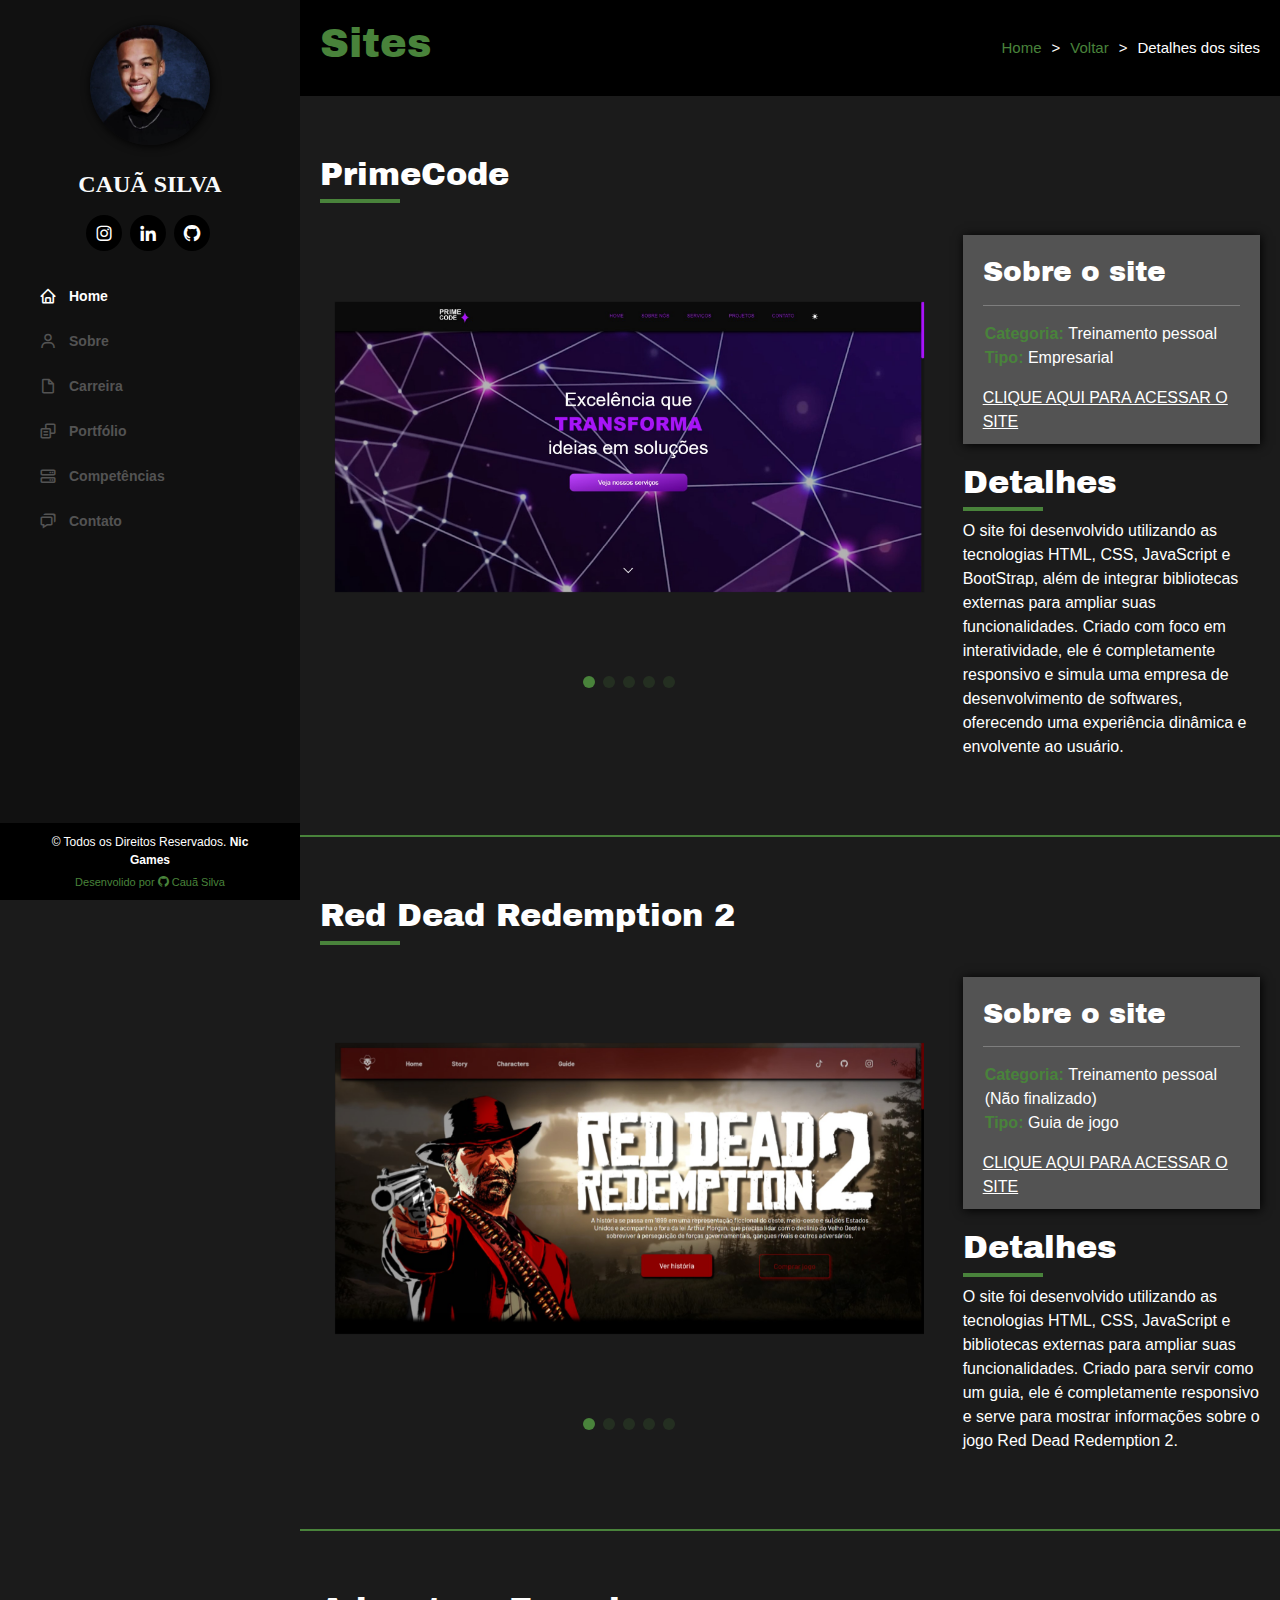
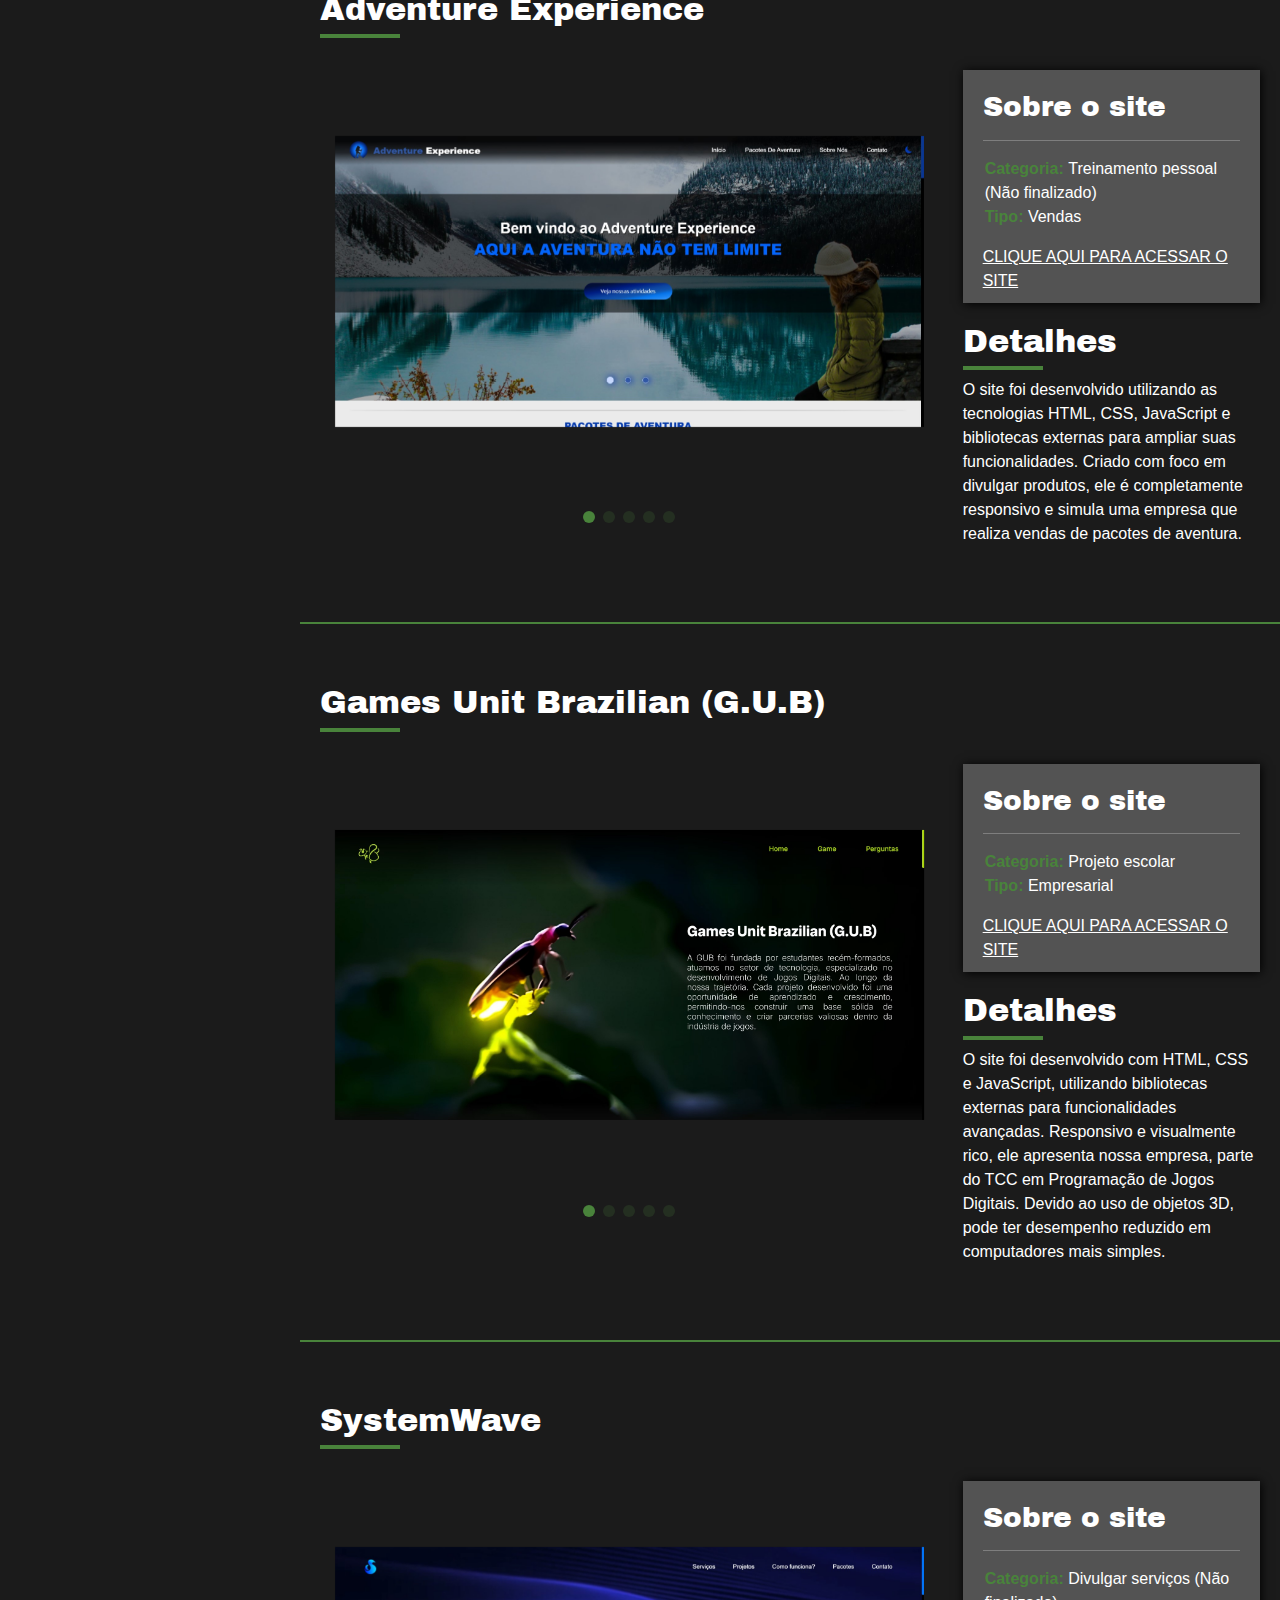
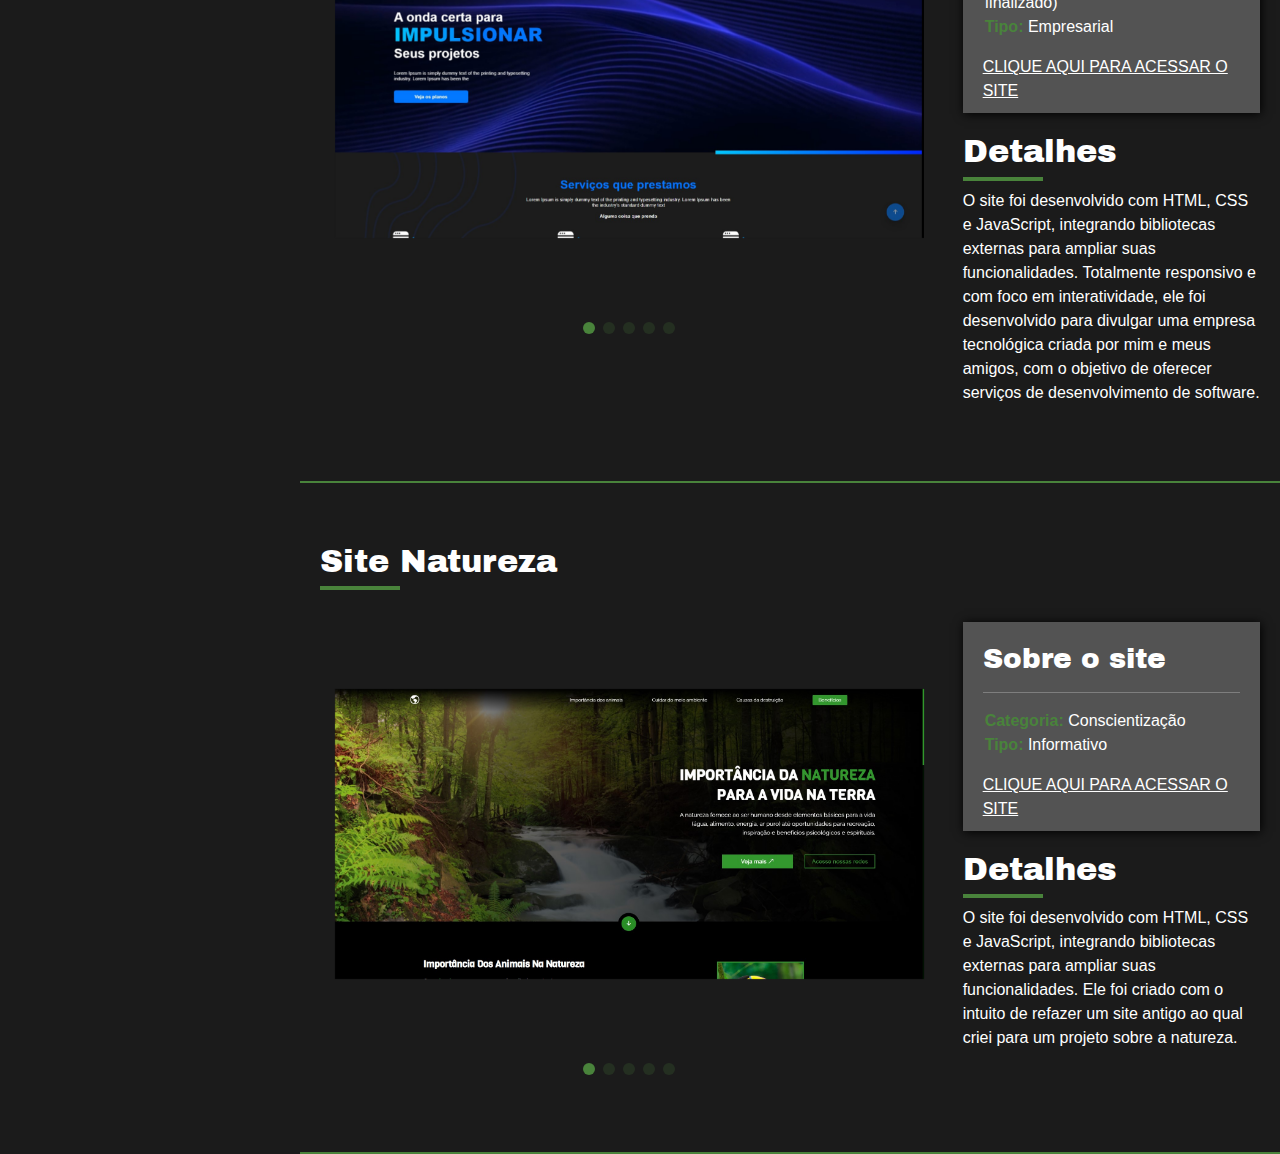
<file: HTML/sites.html>
<!DOCTYPE html>
<html lang="pt-br">
<head>
    <meta charset="UTF-8">
    <meta name="viewport" content="width=device-width, initial-scale=1.0">
    <title>Sites</title>
    <meta name="description" content="Portfólio do desenvolvedor Cauã Silva Moreira Santos">
    <meta name="keywords" content="games, industria, jogos, vendas, jogadores, tecnologia, ação, aventura">

    <link rel="shortcut icon" href="../img/icon.png">

    <!-- CSS Bootstrap -->
    <link rel="stylesheet" href="../bootstrap/aos/aos.css">
    <link rel="stylesheet" href="../bootstrap/bootstrap/css/bootstrap.min.css">
    <link rel="stylesheet" href="../bootstrap/bootstrap-icons/bootstrap-icons.css">
    <link rel="stylesheet" href="../bootstrap/boxicons/css/boxicons.min.css">
    <link rel="stylesheet" href="../bootstrap/glightbox/css/glightbox.min.css">
    <link rel="stylesheet" href="../bootstrap/swiper/swiper-bundle.min.css">

    <!-- CSS principal -->
    <link rel="stylesheet" href="../css/style.css">
    <link rel="stylesheet" href="../css/pages.css">
</head>
<body>
    <i class="bi bi-list mobile-nav-toggle d-xl-none"></i> <!-- icone com classe de icon e desabilitado em display de telas grande (d-xl-none) -->

    <!-- cabeçalho -->
    <header id="header">
        <div class="d-flex flex-column"> <!-- div com display flex em coluna -->
            <div class="perfil">
                <img class="img-fluid rounded-circle" src="../img/imgCaua.jpg">

                <h1 class="text-light">Cauã Silva</h1>

                <div class="social-links mt-3 text-center">
                    <a href="https://www.instagram.com/cau4_svm/" target="_blank" class="instagram">
                        <i class="bx bxl-instagram"></i> <!-- icone da biblioteca box icon -->
                    </a>
                    <a href="https://www.linkedin.com/in/cau%C3%A3-santos-7834332ab/" target="_blank" class="linkedin">
                        <i class="bx bxl-linkedin"></i>
                    </a>
                    <a href="https://github.com/CauaSilva28" target="_blank" class="github">
                        <i class="bx bxl-github"></i>
                    </a>
                </div>

                <nav id="navbar" class="nav-menu navbar">
                    <ul>
                        <li><a href="../index.html" class="nav-link scrollto active">
                            <i class="bx bx-home"></i>
                            <span>Home</span>
                        </a></li>

                        <li><a href="../index.html#sobre" class="nav-link scrollto">
                            <i class="bx bx-user"></i>
                            <span>Sobre</span>
                        </a></li>

                        <li><a href="../index.html#resumo" class="nav-link scrollto">
                            <i class="bx bx-file-blank"></i>
                            <span>Carreira</span>
                        </a></li>

                        <li><a href="../index.html#portfolio" class="nav-link scrollto">
                            <i class="bx bx-copy-alt"></i>
                            <span>Portfólio</span>
                        </a></li>

                        <li><a href="../index.html#servicos" class="nav-link scrollto">
                            <i class="bx bx-server"></i>
                            <span>Competências</span>
                        </a></li>

                        <li><a href="../index.html#contato" class="nav-link scrollto">
                            <i class="bx bx-chat"></i>
                            <span>Contato</span>
                        </a></li>
                    </ul>
                </nav>
            </div><!-- fim perfil -->
        </div>
    </header>

    <main id="main">
        <section id="breadcrumbs" class="breadcrumbs">
            <div class="container">
                <div class="d-flex justify-content-between align-items-center">
                    <h2>Sites</h2>
                    <ol>
                        <li><a href="../index.html">Home</a></li>
                        <li><a href="../index.html#portfolio">Voltar</a></li>
                        <li>Detalhes dos sites</li>
                    </ol>
                </div>
            </div> <!-- fim container -->
        </section> <!-- fim breadcrumbs -->

        <section id="site1" class="portfolio-detalhes">
            <div class="container">
                <h2>PrimeCode</h2>
                <div class="row gy-4 mt-2">
                    <article class="col-lg-8">
                        <div class="detalhes-slider swiper">
                            <div class="swiper-wrapper align-items-center">
                                <div class="swiper-slide">
                                    <div class="slide-img-container">
                                        <img src="../img/portfolio/site1.jpg" />
                                    </div>
                                </div>

                                <div class="swiper-slide">
                                    <div class="slide-img-container">
                                        <img src="../img/portfolio/sites/primecode1.jpg" />
                                    </div>
                                </div>

                                <div class="swiper-slide">
                                    <div class="slide-img-container">
                                        <img src="../img/portfolio/sites/primecode2.jpg" />
                                    </div>
                                </div>

                                <div class="swiper-slide">
                                    <div class="slide-img-container">
                                        <img src="../img/portfolio/sites/primecode3.jpg" />
                                    </div>
                                </div>

                                <div class="swiper-slide">
                                    <div class="slide-img-container">
                                        <img src="../img/portfolio/sites/primecode4.jpg" />
                                    </div>
                                </div>
                            </div>

                            <div class="swiper-pagination"></div>

                        </div> <!-- fim detalhes slider -->
                    </article>

                    <aside class="col-lg-4"> <!-- conteúdo ao lado (lateral) -->
                        <div class="portfolio-info">
                            <h3>Sobre o site</h3>
                            <hr>
                            <ul>
                                <li><strong>Categoria: </strong>Treinamento pessoal</li>
                                <li><strong>Tipo: </strong>Empresarial</li>
                            </ul>
                            <a href="https://cauasilva28.github.io/PrimeCode/" target="_blank">Clique aqui para acessar o site</a>
                        </div> <!-- fim portfolio-info -->
                        <div class="portfolio-description">
                            <h2>Detalhes</h2>
                            <p>O site foi desenvolvido utilizando as tecnologias HTML, CSS, JavaScript e BootStrap, além de integrar bibliotecas externas para ampliar suas funcionalidades. Criado com foco em interatividade, ele é completamente responsivo e simula uma empresa de desenvolvimento de softwares, oferecendo uma experiência dinâmica e envolvente ao usuário.</p>
                        </div>
                    </aside>
                </div>
            </div>
        </section>

        <section id="site2" class="portfolio-detalhes">
            <div class="container">
                <h2>Red Dead Redemption 2</h2>
                <div class="row gy-4 mt-2">
                    <article class="col-lg-8">
                        <div class="detalhes-slider swiper">
                            <div class="swiper-wrapper align-items-center">
                                <div class="swiper-slide">
                                    <div class="slide-img-container">
                                        <img src="../img/portfolio/site2.jpg" />
                                    </div>
                                </div>

                                <div class="swiper-slide">
                                    <div class="slide-img-container">
                                        <img src="../img/portfolio/sites/reddead1.jpg" />
                                    </div>
                                </div>

                                <div class="swiper-slide">
                                    <div class="slide-img-container">
                                        <img src="../img/portfolio/sites/reddead2.jpg" />
                                    </div>
                                </div>

                                <div class="swiper-slide">
                                    <div class="slide-img-container">
                                        <img src="../img/portfolio/sites/reddead3.jpg" />
                                    </div>
                                </div>

                                <div class="swiper-slide">
                                    <div class="slide-img-container">
                                        <img src="../img/portfolio/sites/reddead4.jpg" />
                                    </div>
                                </div>
                            </div>

                            <div class="swiper-pagination"></div>

                        </div> <!-- fim detalhes slider -->
                    </article>

                    <aside class="col-lg-4"> <!-- conteúdo ao lado (lateral) -->
                        <div class="portfolio-info">
                            <h3>Sobre o site</h3>
                            <hr>
                            <ul>
                                <li><strong>Categoria: </strong>Treinamento pessoal (Não finalizado)</li>
                                <li><strong>Tipo: </strong>Guia de jogo</li>
                            </ul>
                            <a href="https://cauasilva28.github.io/SiteGamerRDR2/" target="_blank">Clique aqui para acessar o site</a>
                        </div> <!-- fim portfolio-info -->
                        <div class="portfolio-description">
                            <h2>Detalhes</h2>
                            <p>O site foi desenvolvido utilizando as tecnologias HTML, CSS, JavaScript e bibliotecas externas para ampliar suas funcionalidades. Criado para servir como um guia, ele é completamente responsivo e serve para mostrar informações sobre o jogo Red Dead Redemption 2.</p>
                        </div>
                    </aside>
                </div>
            </div>
        </section>

        <section id="site3" class="portfolio-detalhes">
            <div class="container">
                <h2>Adventure Experience</h2>
                <div class="row gy-4 mt-2">
                    <article class="col-lg-8">
                        <div class="detalhes-slider swiper">
                            <div class="swiper-wrapper align-items-center">
                                <div class="swiper-slide">
                                    <div class="slide-img-container">
                                        <img src="../img/portfolio/site3.jpg" />
                                    </div>
                                </div>

                                <div class="swiper-slide">
                                    <div class="slide-img-container">
                                        <img src="../img/portfolio/sites/adventure1.jpg" />
                                    </div>
                                </div>

                                <div class="swiper-slide">
                                    <div class="slide-img-container">
                                        <img src="../img/portfolio/sites/adventure2.jpg" />
                                    </div>
                                </div>

                                <div class="swiper-slide">
                                    <div class="slide-img-container">
                                        <img src="../img/portfolio/sites/adventure3.jpg" />
                                    </div>
                                </div>

                                <div class="swiper-slide">
                                    <div class="slide-img-container">
                                        <img src="../img/portfolio/sites/adventure4.jpg" />
                                    </div>
                                </div>
                            </div>

                            <div class="swiper-pagination"></div>

                        </div> <!-- fim detalhes slider -->
                    </article>

                    <aside class="col-lg-4"> <!-- conteúdo ao lado (lateral) -->
                        <div class="portfolio-info">
                            <h3>Sobre o site</h3>
                            <hr>
                            <ul>
                                <li><strong>Categoria: </strong>Treinamento pessoal (Não finalizado)</li>
                                <li><strong>Tipo: </strong>Vendas</li>
                            </ul>
                            <a href="https://cauasilva28.github.io/SiteAventura/" target="_blank">Clique aqui para acessar o site</a>
                        </div> <!-- fim portfolio-info -->
                        <div class="portfolio-description">
                            <h2>Detalhes</h2>
                            <p>O site foi desenvolvido utilizando as tecnologias HTML, CSS, JavaScript e bibliotecas externas para ampliar suas funcionalidades. Criado com foco em divulgar produtos, ele é completamente responsivo e simula uma empresa que realiza vendas de pacotes de aventura.</p>
                        </div>
                    </aside>
                </div>
            </div>
        </section>

        <section id="site4" class="portfolio-detalhes">
            <div class="container">
                <h2>Games Unit Brazilian (G.U.B)</h2>
                <div class="row gy-4 mt-2">
                    <article class="col-lg-8">
                        <div class="detalhes-slider swiper">
                            <div class="swiper-wrapper align-items-center">
                                <div class="swiper-slide">
                                    <div class="slide-img-container">
                                        <img src="../img/portfolio/site4.jpg" />
                                    </div>
                                </div>

                                <div class="swiper-slide">
                                    <div class="slide-img-container">
                                        <img src="../img/portfolio/sites/gub1.jpg" />
                                    </div>
                                </div>

                                <div class="swiper-slide">
                                    <div class="slide-img-container">
                                        <img src="../img/portfolio/sites/gub2.jpg" />
                                    </div>
                                </div>

                                <div class="swiper-slide">
                                    <div class="slide-img-container">
                                        <img src="../img/portfolio/sites/gub3.jpg" />
                                    </div>
                                </div>

                                <div class="swiper-slide">
                                    <div class="slide-img-container">
                                        <img src="../img/portfolio/sites/gub4.jpg" />
                                    </div>
                                </div>
                            </div>

                            <div class="swiper-pagination"></div>

                        </div> <!-- fim detalhes slider -->
                    </article>

                    <aside class="col-lg-4"> <!-- conteúdo ao lado (lateral) -->
                        <div class="portfolio-info">
                            <h3>Sobre o site</h3>
                            <hr>
                            <ul>
                                <li><strong>Categoria: </strong>Projeto escolar</li>
                                <li><strong>Tipo: </strong>Empresarial</li>
                            </ul>
                            <a href="https://davin4sciment0.github.io/Kombi_And_Attack_Dinosaurs/" target="_blank">Clique aqui para acessar o site</a>
                        </div> <!-- fim portfolio-info -->
                        <div class="portfolio-description">
                            <h2>Detalhes</h2>
                            <p> O site foi desenvolvido com HTML, CSS e JavaScript, utilizando bibliotecas externas para funcionalidades avançadas. Responsivo e visualmente rico, ele apresenta nossa empresa, parte do TCC em Programação de Jogos Digitais. Devido ao uso de objetos 3D, pode ter desempenho reduzido em computadores mais simples.</p>
                        </div>
                    </aside>
                </div>
            </div>
        </section>

        <section id="site5" class="portfolio-detalhes">
            <div class="container">
                <h2>SystemWave</h2>
                <div class="row gy-4 mt-2">
                    <article class="col-lg-8">
                        <div class="detalhes-slider swiper">
                            <div class="swiper-wrapper align-items-center">
                                <div class="swiper-slide">
                                    <div class="slide-img-container">
                                        <img src="../img/portfolio/site5.jpg" />
                                    </div>
                                </div>

                                <div class="swiper-slide">
                                    <div class="slide-img-container">
                                        <img src="../img/portfolio/sites/wave1.jpg" />
                                    </div>
                                </div>

                                <div class="swiper-slide">
                                    <div class="slide-img-container">
                                        <img src="../img/portfolio/sites/wave2.jpg" />
                                    </div>
                                </div>

                                <div class="swiper-slide">
                                    <div class="slide-img-container">
                                        <img src="../img/portfolio/sites/wave3.jpg" />
                                    </div>
                                </div>

                                <div class="swiper-slide">
                                    <div class="slide-img-container">
                                        <img src="../img/portfolio/sites/wave4.jpg" />
                                    </div>
                                </div>
                            </div>

                            <div class="swiper-pagination"></div>

                        </div> <!-- fim detalhes slider -->
                    </article>

                    <aside class="col-lg-4"> <!-- conteúdo ao lado (lateral) -->
                        <div class="portfolio-info">
                            <h3>Sobre o site</h3>
                            <hr>
                            <ul>
                                <li><strong>Categoria: </strong>Divulgar serviços (Não finalizado)</li>
                                <li><strong>Tipo: </strong>Empresarial</li>
                            </ul>
                            <a href="https://systemwave-emp.github.io/System_Wave_Web/" target="_blank">Clique aqui para acessar o site</a>
                        </div> <!-- fim portfolio-info -->
                        <div class="portfolio-description">
                            <h2>Detalhes</h2>
                            <p>O site foi desenvolvido com HTML, CSS e JavaScript, integrando bibliotecas externas para ampliar suas funcionalidades. Totalmente responsivo e com foco em interatividade, ele foi desenvolvido para divulgar uma empresa tecnológica criada por mim e meus amigos, com o objetivo de oferecer serviços de desenvolvimento de software.</p>
                        </div>
                    </aside>
                </div>
            </div>
        </section>

        <section id="site6" class="portfolio-detalhes">
            <div class="container">
                <h2>Site Natureza</h2>
                <div class="row gy-4 mt-2">
                    <article class="col-lg-8">
                        <div class="detalhes-slider swiper">
                            <div class="swiper-wrapper align-items-center">
                                <div class="swiper-slide">
                                    <div class="slide-img-container">
                                        <img src="../img/portfolio/site6.jpg" />
                                    </div>
                                </div>

                                <div class="swiper-slide">
                                    <div class="slide-img-container">
                                        <img src="../img/portfolio/sites/natureza1.jpg" />
                                    </div>
                                </div>

                                <div class="swiper-slide">
                                    <div class="slide-img-container">
                                        <img src="../img/portfolio/sites/natureza2.jpg" />
                                    </div>
                                </div>

                                <div class="swiper-slide">
                                    <div class="slide-img-container">
                                        <img src="../img/portfolio/sites/natureza3.jpg" />
                                    </div>
                                </div>

                                <div class="swiper-slide">
                                    <div class="slide-img-container">
                                        <img src="../img/portfolio/sites/natureza4.jpg" />
                                    </div>
                                </div>
                            </div>

                            <div class="swiper-pagination"></div>

                        </div> <!-- fim detalhes slider -->
                    </article>

                    <aside class="col-lg-4"> <!-- conteúdo ao lado (lateral) -->
                        <div class="portfolio-info">
                            <h3>Sobre o site</h3>
                            <hr>
                            <ul>
                                <li><strong>Categoria: </strong>Conscientização</li>
                                <li><strong>Tipo: </strong>Informativo</li>
                            </ul>
                            <a href="https://cauasilva28.github.io/SiteNatureza/" target="_blank">Clique aqui para acessar o site</a>
                        </div> <!-- fim portfolio-info -->
                        <div class="portfolio-description">
                            <h2>Detalhes</h2>
                            <p>O site foi desenvolvido com HTML, CSS e JavaScript, integrando bibliotecas externas para ampliar suas funcionalidades. Ele foi criado com o intuito de refazer um site antigo ao qual criei para um projeto sobre a natureza.</p>
                        </div>
                    </aside>
                </div>
            </div>
        </section>
    </main>

    <footer id="footer">
        <div class="container">
            <div class="copyright">
                &copy; Todos os Direitos Reservados.
                <strong> <span> Nic Games </span> </strong>
            </div>
            <div class="creditos">
                Desenvolido por <i class="bi bi-github"> </i>
                <a href="https://github.com/CauaSilva28" target="_blank"> Cauã Silva </a>
            </div>
        </div>
    </footer>

    <!-- back-to-top -->
     <a href="#" class="back-to-top d-flex align-items-center justify-content-center">
        <i class="bi bi-arrow-up-short"></i>
     </a>
    
    <!-- JS bootstrap -->
    <script src="../bootstrap/purecounter/purecounter_vanilla.js"></script>
    <script src="../bootstrap/aos/aos.js"></script>
    <script src="../bootstrap/bootstrap/js/bootstrap.bundle.min.js"></script>
    <script src="../bootstrap/glightbox/js/glightbox.min.js"></script>
    <script src="../bootstrap/isotope-layout/isotope.pkgd.min.js"></script>
    <script src="../bootstrap/swiper/swiper-bundle.min.js"></script>
    <script src="../bootstrap/typed.js/typed.umd.js"></script>
    <script src="../bootstrap/waypoints/noframework.waypoints.js"></script>

    <!-- JS principal -->
    <script src="../js/main.js"></script>
</body>
</html>
</file>
<file: css/style.css>
@import url('https://fonts.googleapis.com/css2?family=Archivo+Black'); /* fonte Archivo Black, Play e Righteous*/

/* Alterar barras de rolagem */
::-webkit-scrollbar{
    background-color: #000;
    width:10px;
}
::-webkit-scrollbar-thumb{
    background-color: #8d8d8d;
    border-radius:1rem;
}

/* variavel para cores */
:root{
    --fundo-menu-lateral: #111111;
    --fundo-claro:rgb(49, 49, 49);
    --fundo-escuro:#1b1b1b;

    --texto-escuro:#535353;
    --texto-claro:#fff;

    --detalhes-claro:#49833b;
    --detalhes-escuro:#000000;
}

body{
    font-family:arial, sans-serif;
    color: var(--texto-claro);
    background: var(--fundo-escuro);
}
a{
    color:var(--texto-claro);
    text-decoration:none;
}
a:hover{
    color: var(--detalhes-claro);
    text-decoration: none;
}
h1, h2, h3, h4, h5, h6{
    font-family: "Archivo Black", arial black;
}

/* cabeçalho */
#header{
    position:fixed;
    top:0;
    left:0;
    bottom:0;
    width:300px;
    background:var(--fundo-menu-lateral);
    transition: all ease-in-out 0.5s;
    padding:0 2px;
    z-index: 99999;
    overflow-y: auto; /* Cria uma barra de scroll dentro da header */
}
.perfil img{
    margin:25px auto;
    display:block;
    width:120px;
    border:none;
    box-shadow: 1px 1px 10px #000;
}
.perfil h1{
    font-size:24px;
    text-transform: uppercase;
    margin:0;
    padding:0;
    font-weight:600;
    text-align: center;
    font-family:arial black;
}
.perfil .social-links a{
    font-size:20px;
    display:inline-block;
    background:var(--detalhes-escuro);
    color:var(--texto-claro);
    line-height: 1;
    padding:8px 2px;
    margin-right:4px;
    border-radius:50%;
    width:36px;
    height:36px;
    transition:1s;
}
.perfil .social-links a:hover{
    background: var(--texto-claro);
    color:var(--detalhes-escuro);
    text-decoration:none;
}

/* Principal */

#main{
    margin-left:300px;
}

.container, .container-fluid{
    padding-left:20px;
    padding-right:20px;
}

@media (max-width: 1199px) {
    #header{
        left:-300px;
    }
    #main{
        margin-left:0;
    }
    .container, .container-fluid{
        padding-left:12px;
        padding-right:12px;
    }
}

/* menu nav Desktop */
.nav-menu{
    padding:25px 0 0 0;
    margin-bottom:80px;
}
@media (max-width: 1199px) {
    .nav-menu{
        margin-bottom:0px;
    }
}

.nav-menu *{
    margin: 0;
    top: 0;
    list-style: none;
}
.nav-menu>ul>li{ /* > seleciona elementos especificos */
    position: relative;
    white-space: nowrap; /* nowrap faz com que o conteúdo do elemento não quebre para a próxima linha */
}
.nav-menu a, .nav-menu a:focus{
    display:flex;
    align-items:center;
    color:var(--texto-escuro);
    padding:10px 5px;
    margin-bottom:4px;
    transition:0.5s;
    font-size:14px;
    font-weight:600;
}
.nav-menu a i, .nav-menu a:focus i{
    font-size:18px;
    padding-right:12px;
    color:var(--texto-escuro);
    transition:1s;
}
.nav-menu a:hover, 
.nav-menu .active, 
.nav-menu .active:focus, /* focus deixa o objeto */
.nav-menu li:hover>a{
    text-decoration: none;
    color:var(--texto-claro);
}
.nav-menu a:hover i, 
.nav-menu .active i, 
.nav-menu .active:focus i,
.nav-menu li:hover>a i{
    color:var(--texto-claro);
}
/* fim header */
.mobile-nav-toggle{
    position: fixed;
    right:15px;
    top:15px;
    z-index:9999;
    border:0;
    font-size:25px;
    transition:all 0.5s;
    background:var(--fundo-claro);
    color:var(--fundo-menu-lateral);
    width:40px;
    height:40px;
    border-radius:50%;
    display:inline-flex;
    align-items:center;
    justify-content:center;
    line-height: 0;
    cursor:pointer;
}
.mobile-nav-active{
    overflow: hidden;
}
.mobile-nav-active #header{
    left: 0;
}
/* HERO */
.banner-video{
    width:100%;
    height:100vh;
    object-fit: cover;
}

#hero{
    width: 100%;
    height: 100vh;
    background-color: #000;
    background-size:cover;
    background-repeat: no-repeat;
}
#hero::before{ /* ::before: Este é um pseudo-elemento que permite inserir conteúdo antes do conteúdo real de um elemento. */
    content:"";
    background: rgba(5,13,26,0.3);
    position: absolute;
    top:0;
    right: 0;
    bottom: 0;
    left: 0;
    z-index: 1;
}
#hero .hero-container{
    position: absolute;
    z-index:2;
    min-width: 300px;
}
#hero h1{
    margin:0 0 10px 0;
    font-size:64px;
    font-weight:700;
    line-height: 56px;
    color:var(--texto-claro);
}
#hero p{
    color:var(--texto-claro);
    margin-bottom:50px;
    font-size:26px;
    font-weight:600;

    padding:4px;
}
#hero p span{
    color:var(--detalhes-claro);
    padding-bottom:4px;
    letter-spacing: 1px;
    border-bottom:3px solid var(--detalhes-claro);
}
@media(max-width:768px){
    #hero h1{
        font-size:60px;
        line-height:36px;
    }
    #hero p{
        font-size:35px;
    }
}
/* CSS Geral */
section{
    padding:60px 0;
}
.section-bg{
    background: var(--fundo-claro);
}
.section-title{
    padding-bottom:5px;
}
.section-title h2{
    font-size:40px;
    font-weight: bold;
    margin-bottom:5px;
    padding-bottom:20px;
    color:var(--texto-claro)
}
.section-title h2::after{ /* Adiciona uma linha em baixo do texto */
    content:"";
    position:absolute;
    display:block;
    width: 70px;
    height: 3px;
    margin-top:5px;
    background:var(--detalhes-claro);
}
.section-title p{
    margin-bottom:0;
}

/* Sobre */
.sobre .container h3{
    font-size: 30px;
    color: var(--detalhes-claro);
}
.sobre .container .sobre-img{
    width:100%;
    border-radius:2em;
}
.sobre .container ul{
    list-style:none;
    padding:0;
}
.sobre .container ul li{
    margin-bottom: 30px;
    display:flex;
    align-items:center;
}
.sobre .container ul strong{
    margin-right:10px;
}
.sobre .container ul i{
    font-size:22px;
    margin-right:10px;
    color:var(--detalhes-claro);
    line-height: 0;
}
.sobre .row{
    align-items:center;
}

/* Conquistas */
.conquistas{
    padding-bottom:30px;
}
.conquistas .count-box{
    padding:30px;
    width:100%;
}
.conquistas .count-box i{
    display:block;
    font-size:45px;
    color:var(--detalhes-claro);
    float:left;
    line-height:0;
}
.conquistas .count-box span{
    font-size:45px;
    line-height:40px;
    display:block;
    font-weight:700;
    color:var(--detalhes-claro);
    margin-left:10px;
}
.conquistas .count-box p{
    padding:20px 0 0 0;
    margin:0 0 0 60px;
    font-size:16px;
}
.count-box-sinal{
    float:left;
}

.bxicon{
    margin-top:20px;
}

/* Skills / vendas */
.skills .progress{
    height: 60px;
    display: block;
    background: none;
    border-radius: 0;
}
.skills .progress .skill{
    padding: 0;
    margin: 0 0 6px 0;
    text-transform: uppercase;
    display: block;
    font-weight: 600;
    color: var(--texto-claro);
}
.skills .progress .skill .val{
    float:right;
    font-style:normal;
}
.skills .progress-bar-bg{
    background: var(--detalhes-escuro);
    height: 10px;
}
.skills .progress-bar{
    width:1px;
    height:10px;
    transition:2s;
    background: var(--detalhes-claro);
}

/* Resumo */
.resumo .resumo-titulo{
    font-size:26px;
    font-weight: 700;
    font-family: arial;
    margin-top:30px;
    margin-bottom:30px;
    color:var(--detalhes-claro);
}
.resumo .resumo-item{
    padding:0 0 20px 20px;
    border-left:2px solid var(--fundo-menu-lateral);
    position:relative;
}
.resumo .resumo-item h4{
    line-height: 22px;
    font-size: 22px;
    font-weight: 800;
    text-transform: uppercase;
    margin-bottom: 10px;
}
.resumo .resumo-item h5{
    font-size: 16px;
    background: var(--detalhes-escuro);
    padding: 5px 15px;
    display: inline-block;
    margin-bottom: 25px;
}
.resumo .resumo-item ul{
    padding-left:20px;
}
.resumo .resumo-item ul li{
    padding-bottom:10px;
}
.resumo .resumo-item::before{ /* :: = Pseudo elemento (não exite mas será criado através dos before) */
    content: "";
    position:absolute;
    top: 0;
    left: -9px;
    width: 16px;
    height: 16px;
    border-radius:50%;
    background: var(--texto-claro);
    border: 2px solid var(--fundo-menu-lateral);
}

/* portfolio // vendas // Catalogo */

/* área de slide ao clicar para as imagens dos portfólios aparecerem grandes na tela */
.zoomable{
    width:70% !important;
}
.gdesc-inner{
    background-color:var(--fundo-escuro) !important;
    border-top:2px solid var(--detalhes-claro);
}
.gslide-title{
    color:var(--texto-claro) !important;
    font-weight: bold !important;
}
/* fim area de slide portfólios */

.img-fluid{
    width:100%;
}

.portfolio .portfolio-item {
    margin-bottom: 30px;
}

.portfolio #portfolio-filters {
    margin: 0 auto 35px auto;
    list-style: none;
    text-align: center;
    background: var(--fundo-claro);
    border-radius: 5px;
    padding: 2px 15px;
}

.portfolio #portfolio-filters li {
    cursor: pointer;
    display: inline-block;
    padding: 10px 15px 8px 15px;
    font-size: 18px;
    line-height: 1;
    font-weight: 500;
    color: var(--texto-menu);
    text-transform: uppercase;
    transition: all 0.5s ease-in-out;
}

.portfolio #portfolio-filters li:hover,
.portfolio #portfolio-filters li.filter-active {
    color: var(--fundo-menu-lateral);
}

.portfolio .portfolio-wrap {
    transition: 0.3s;
    position: relative;
    overflow: hidden;
    border:1px solid var(--detalhes-claro);
}

.portfolio .portfolio-wrap::before {
    content: "";
    background: rgba(255, 255, 255, 0.3);
    position: absolute;
    top: 0;
    right: 0;
    bottom: 0;
    left: 0;
    /* inset: 0;  resume valor=0 => TOP, RIGHT, Bottom, LEFT */
    transition: all ease-in-out 0.3s;
    z-index: 2;
    opacity: 0;
}

.portfolio .portfolio-wrap .portfolio-links {
    opacity: 1;
    right: 0;
    bottom: -60px;
    left: 0;
    z-index: 3;
    position: absolute;
    transition: all ease-in-out 0.3s;
    display: flex;
    justify-content: center;
}

.portfolio .portfolio-wrap .portfolio-links a {
    color: var(--detalhes-escuro);
    font-size: 28px;
    text-align: center;
    background: var(--detalhes-claro);
    transition: 0.3s;
    width: 50%;
}

.portfolio .portfolio-wrap .portfolio-links a:hover {
    background: var(--fundo-escuro);
    color: var(--detalhes-icones);
}

.portfolio .portfolio-wrap .portfolio-links a+a {
    border-left: 2px solid var(--fundo-menu-lateral);
}

.portfolio .portfolio-wrap:hover::before {
    inset: 0;
    opacity: 1;
}

.portfolio .portfolio-wrap:hover .portfolio-links {
    opacity: 1;
    bottom: 0;
}

/* portfolio pagina adicional == detalhes */


/**   voltar    **/
.servicos{
    padding-bottom: 20px;
}

.servicos .icon-box {
    margin-bottom: 20px;
}
.servicos .icon {
    float: left;
    display: flex;
    align-items: center;
    justify-content: center;
    width: 42px;
    height: 42px;
    background: var(--fundo-claro);
    border-radius: 50%;
    transition: 0.5s;
    border: 2px solid var(--detalhes-icones);
}
.servicos .icon i {
    font-size: 22px;
    color: var(--detalhes-claro);
    line-height: 0;
}
.servicos .icon:hover {
    background: var(--detalhes-escuro);
    transition: 0.3s;
}
.servicos .icon:hover i {
    color: var(--texto-claro);
}
.servicos .title {
    margin-left: 60px;
    margin-bottom: 15px;
    font-weight: 700;
    font-size: 24px;
    color: var(--detalhes-claro);
}
.servicos .descricao {
    margin-left: 60px;
    line-height: 20px;
    font-size: 18px;
}

/* Contato */
.contato{
    padding-bottom:50px;
}
.contato .info{
    padding: 30px;
    background: var(--fundo-claro);
    width: 100%;
    box-shadow:5px 5px 5px 1px var(--detalhes-escuro);
}
.contato .info i{
    font-size: 20px;
    color: var(--detalhes-claro);
    background:var(--fundo-escuro);
    float:left;
    width:44px;
    height:44px;
    border-radius:100%;
    display:flex;
    justify-content:center;
    align-items:center;
    transition:all 0.3s ease-in-out;
}
.contato .info h4{
    color:var(--detalhes-claro);
    padding-left:60px;
    font-size:22px;
}
.contato .info p{
    padding-left:60px;
    font-size:18px;
    margin-bottom:30px;
}
.contato .email-form{
    padding: 30px;
    background: var(--fundo-claro);
    width: 100%;
    box-shadow:5px 5px 5px 1px var(--detalhes-escuro);
}
.contato .email-form .form-group{
    padding-bottom:30px;
}
.contato .email-form input,
.contato .email-form textarea{
    background:var(--texto-escuro);
    border:none;
    box-shadow: 3px 3px 3px 1px var(--detalhes-escuro);
    color:var(--texto-claro);
}
.contato .email-form textarea{
    max-height:350px;
}
.contato .email-form button[type=submit]{
    background:var(--fundo-menu-lateral);
    color:var(--texto-claro);
    border:none;
    width:100%;
    height:40px;
    border-radius:20px;
    box-shadow: 3px 3px 3px 1px var(--detalhes-escuro);
    transition: 0.5s ease-in-out;
}
.contato .email-form button[type=submit]:hover{
    background:var(--fundo-escuro);
}

/* back-to-top / voltar ao topo */
.back-to-top{
    position:fixed;
    visibility: hidden;
    opacity: 0;
    right:15px;
    bottom:15px;
    z-index:9999;
    background:var(--detalhes-claro);
    font-size:30px;
    width:50px;
    height:50px;
    padding:20px;
    border-radius:30px;
    transition: 0.2s ease-in-out;
}
.back-to-top:hover{
    background:var(--texto-claro);
}

.back-to-top.active{
    visibility:visible;
    opacity:1;
}

/* Footer */
#footer{
    padding: 10px;
    background: var(--detalhes-escuro);
    font-size: 12px;
    position: fixed;
    left: 0;
    bottom: 0;
    width: 300px;
    z-index: 999999;
}
#footer .copyright{
    text-align:center;
}
#footer .creditos{
    padding-top:5px;
    text-align:center;
    font-size:11px;
    color:var(--detalhes-claro);
}
#footer .creditos a{
    color:var(--detalhes-claro);
}
#footer .creditos a:hover{
    color:var(--texto-escuro);
}

@media(max-width: 1199px){
    #footer{
        position: static;
        width:auto;
        padding-right:20px 15px;
    }
}
</file>
<file: css/pages.css>
/* CSS REFERENTE AS PÁGINAS DE NAVEGAÇÃO */

/* Breadcrumbs */
.breadcrumbs{
    padding: 20px 0;
    background-color: var(--detalhes-escuro);
}
.breadcrumbs h2{
    color: var(--detalhes-claro);
    font-size: 40px;
}
.breadcrumbs ol{
    display:flex;
    flex-wrap: wrap;
    list-style: none;
    padding:0;
    margin:0;
    font-size:15px;
}
.breadcrumbs ol li{
    padding-left:10px;
}
.breadcrumbs ol li a{
    color:var(--detalhes-claro);
}
.breadcrumbs ol li a:hover{
    color:var(--fundo-menu-lateral);
}
.breadcrumbs ol li+li::before{
    content:">";
    display:inline-block;
    padding-right:10px;
}

@media(max-width:768px){
    .breadcrumbs .d-flex{
        display:block !important;
    }
    .breadcrumbs ol{
        display:block;
    }
    .breadcrumbs ol li{
        display:inline-block;
    }
}

/* PÁGINA SITES */
.detalhes-slider{
    height:470px;
}
.swiper-slide .slide-img-container{
    height:90%;
    display:flex;
    align-items:center;
    justify-content: center;
}
.swiper-slide .slide-img-container img{
    width: 95%;
}

@media(max-width:768px){
    .detalhes-slider{
        height:250px;
    }

    .swiper-slide .slide-img-container{
        height:80%;
    }
}

.detalhes-slider .swiper-pagination .swiper-pagination-bullet{
    width:12px;
    height:12px;
    background: var(--detalhes-claro);
}

.portfolio-detalhes{
    border-bottom:2px solid var(--detalhes-claro);
}
.portfolio-detalhes h2::after{
    margin-top:5px;
    content:"";
    display:block;
    width:80px;
    height:4px;
    background-color: var(--detalhes-claro);
}

.portfolio-info{
    background-color:var(--texto-escuro);
    box-shadow:1px 1px 10px #000;
    margin-bottom:20px;
    padding:20px 20px 10px 20px;
}
.portfolio-info ul li{
    list-style: none;
    margin-left:-30px;
}

.portfolio-info ul li strong{
    color:var(--detalhes-claro);
}

.portfolio-info a{
    text-decoration: underline;
    text-transform: uppercase;
}

/* Page jogo */
.page-jogo-container{
    display:flex;
    justify-content: space-around;
    align-items: center;
}
.page-jogo-container div{
    display:flex;
    flex-direction: column;
    align-items: center;
    gap:10px;
    width: 600px;
}
.page-jogo-column{
    background-color: var(--fundo-claro);
    box-shadow:2px 2px 8px #000;
    padding:10px;
}
.page-jogo-column h3{
    width:95%;
}
.page-jogo-column h3::after{
    margin-top:5px;
    margin-left:auto;
    content:'';
    display:block;
    width:100%;
    height:1px;
    background-color: var(--detalhes-claro);
}
.page-jogo-column .jogoLogo{
    background-color: var(--detalhes-claro);
    width:100%;
    padding:5px 0;
}
.page-jogo-column img{
    height:130px;
    
}
.page-jogo-column p{
    text-indent: 15px;
    padding:0 15px;
}
.page-jogo-container video{
    width:500px;
    height:300px;
}

@media(max-width:768px){
    .page-jogo-container video{
        width:400px;
        height:250px;
    }
    .page-jogo-container div{
        width: 400px;
    }
}
</file>
